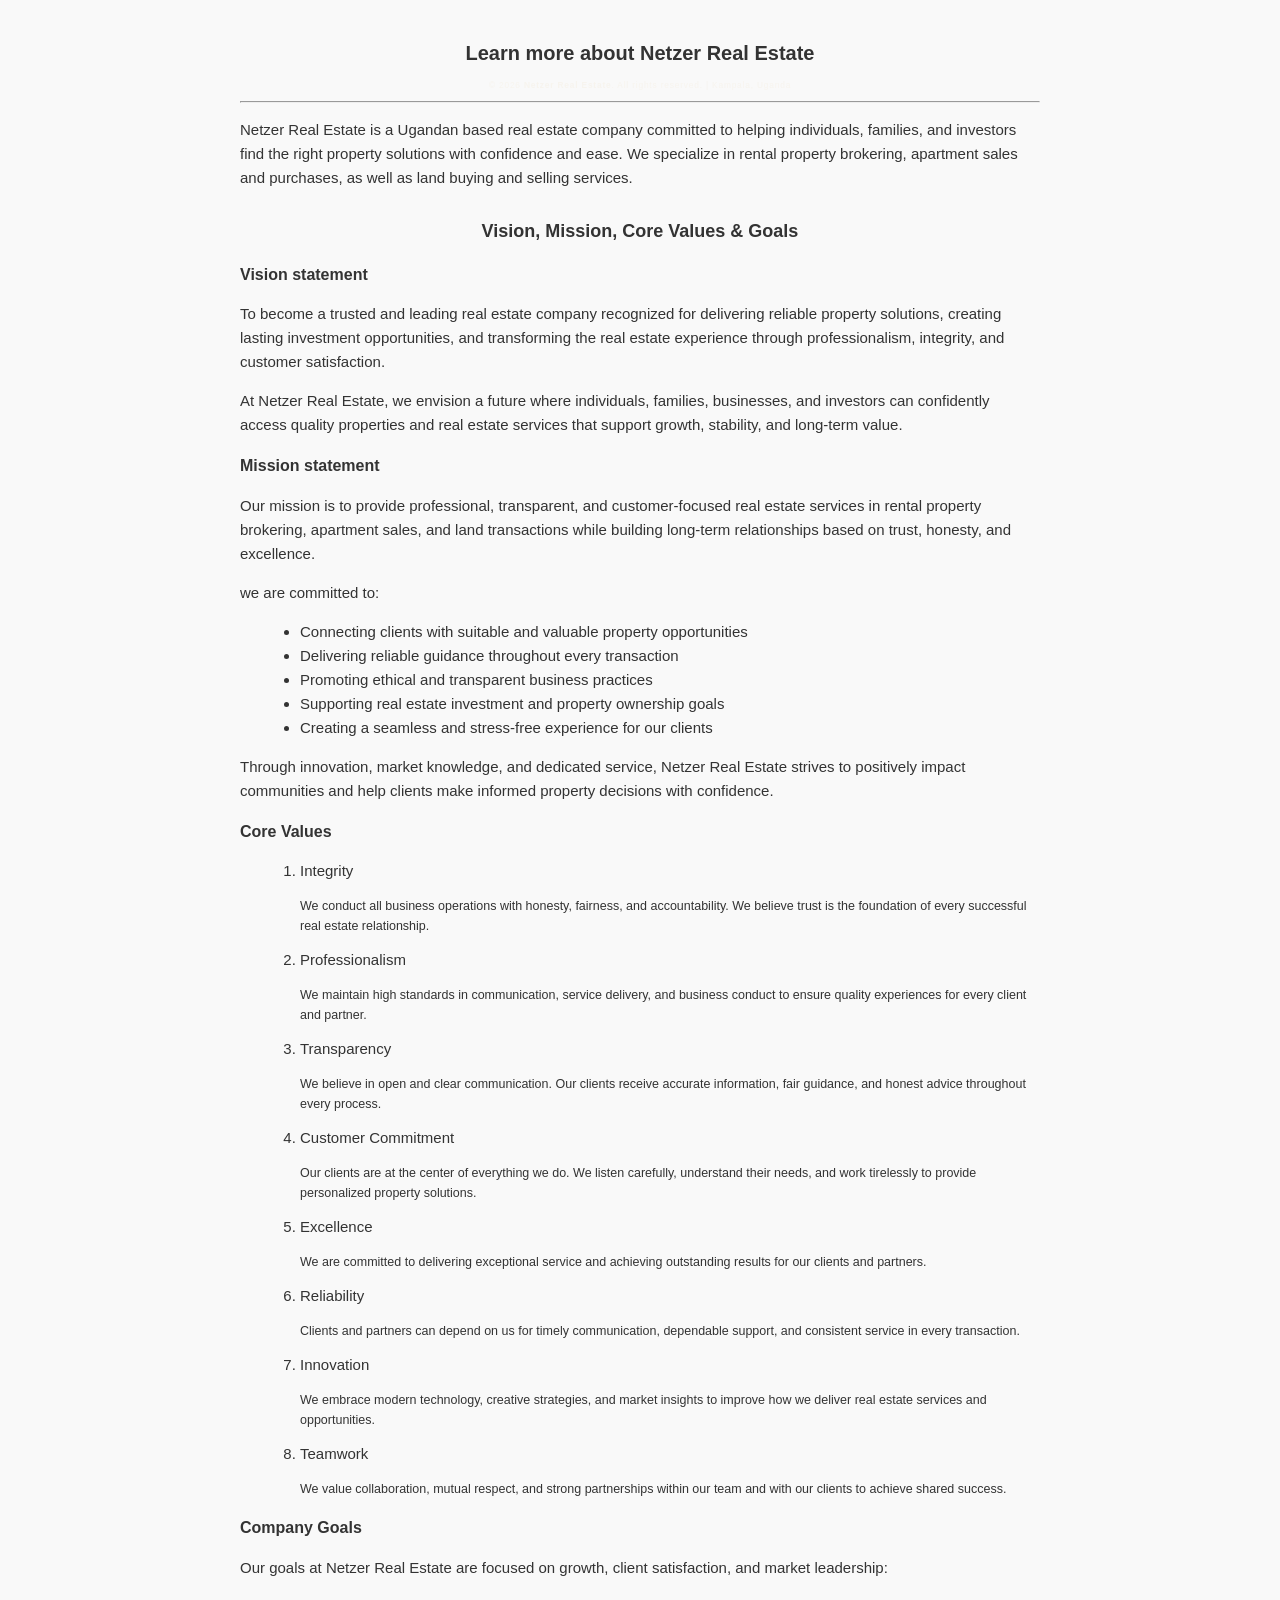
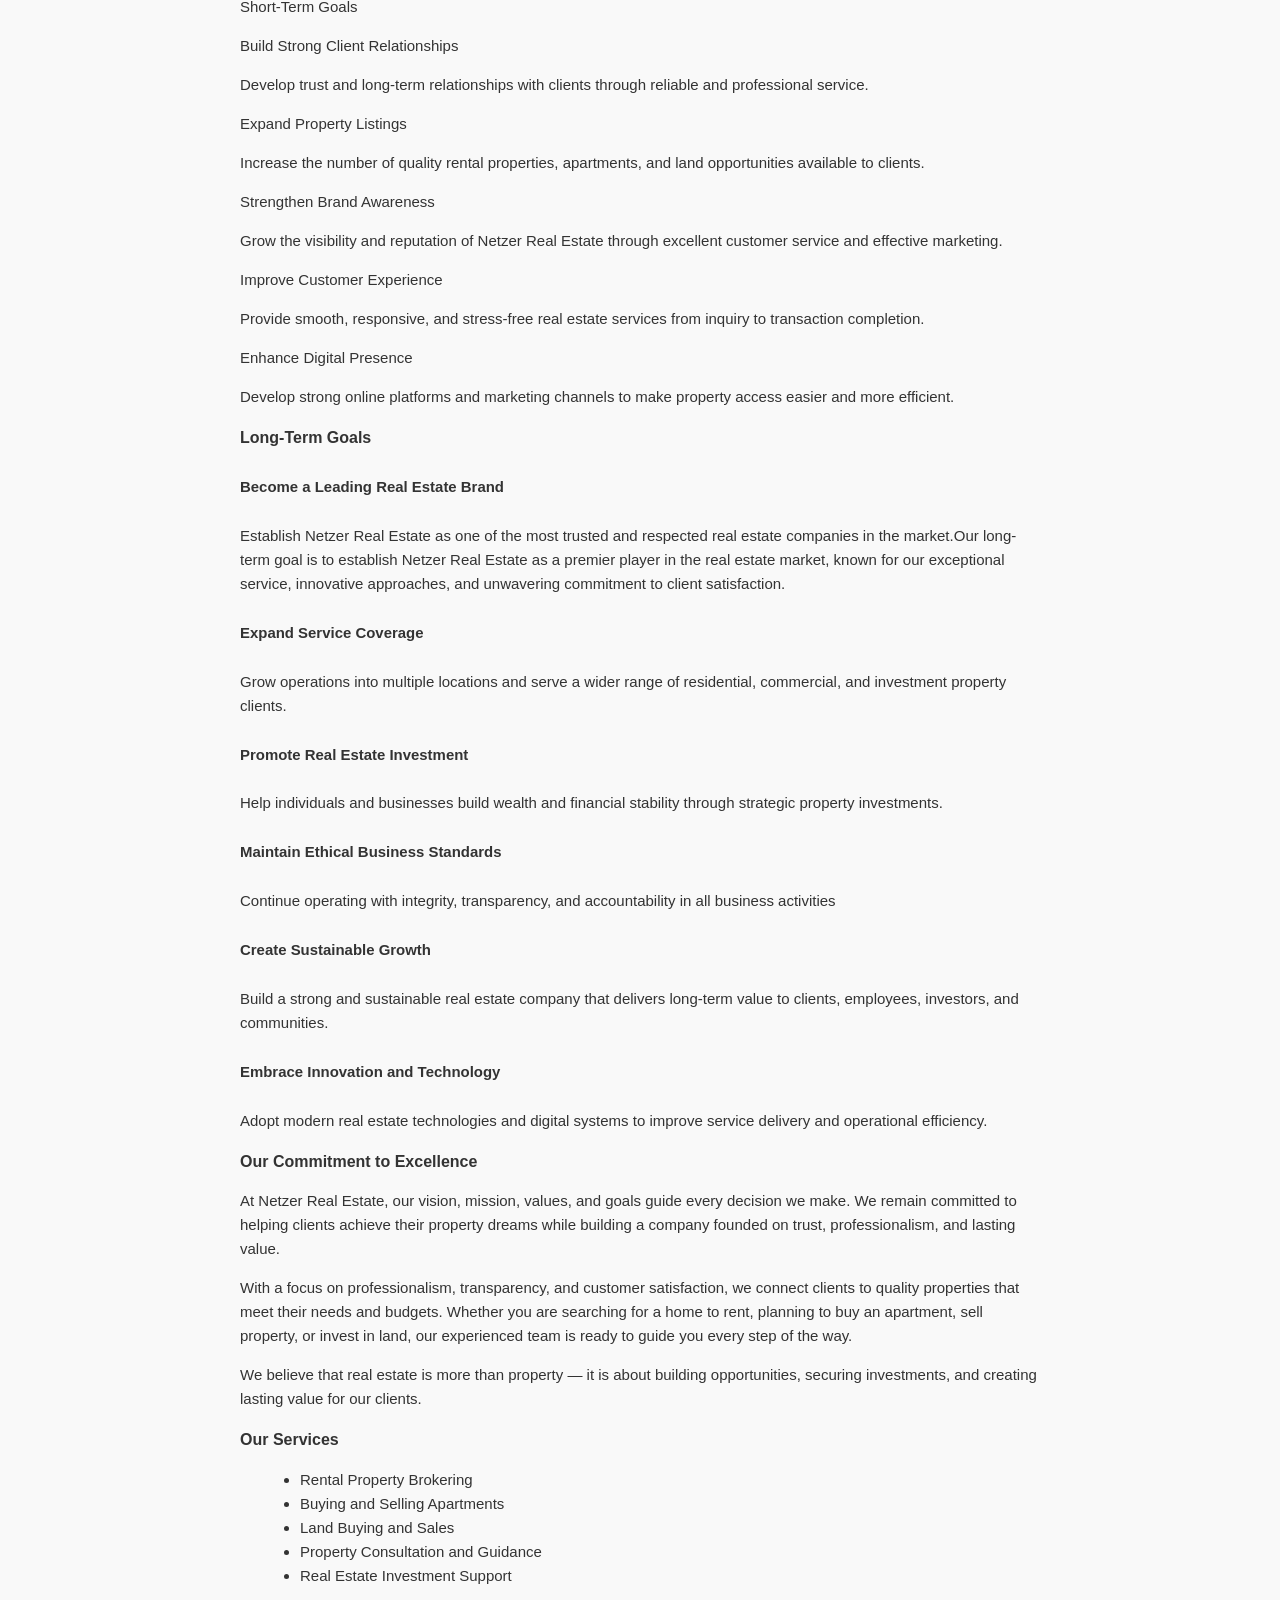
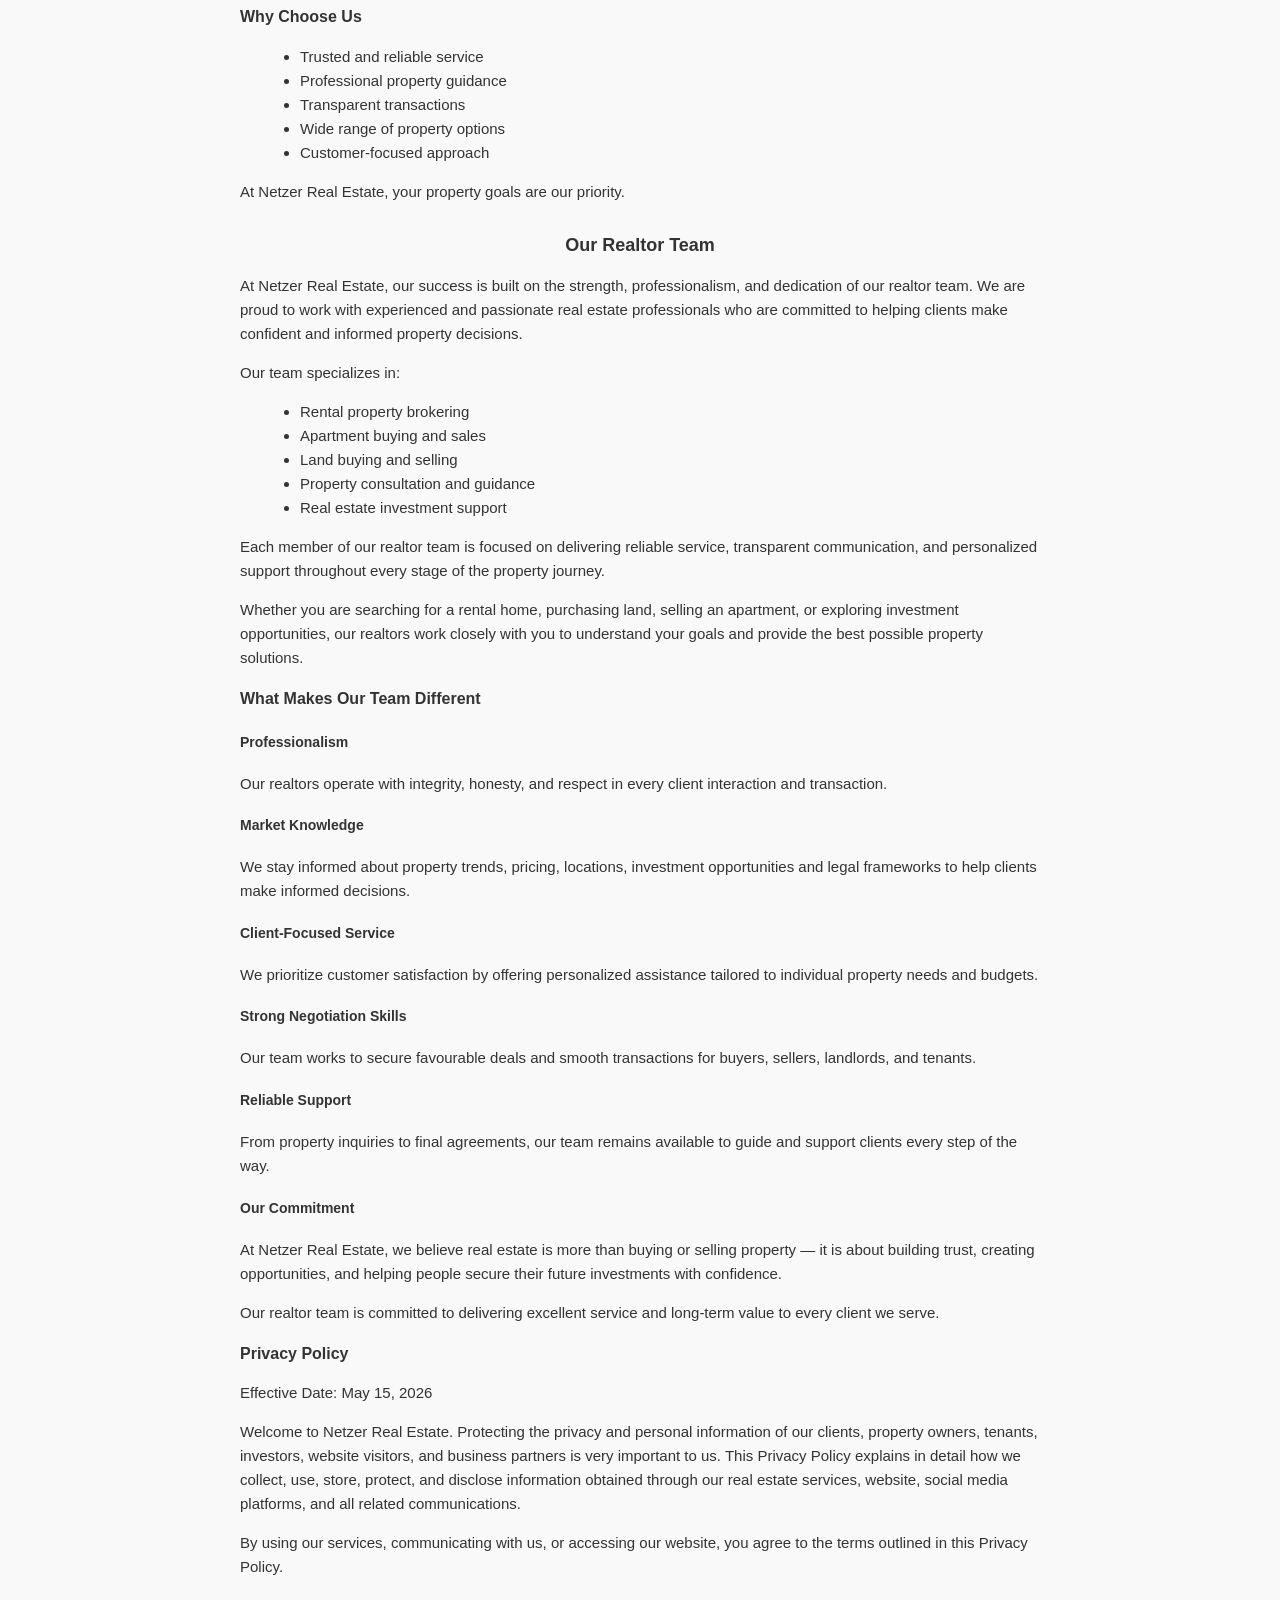
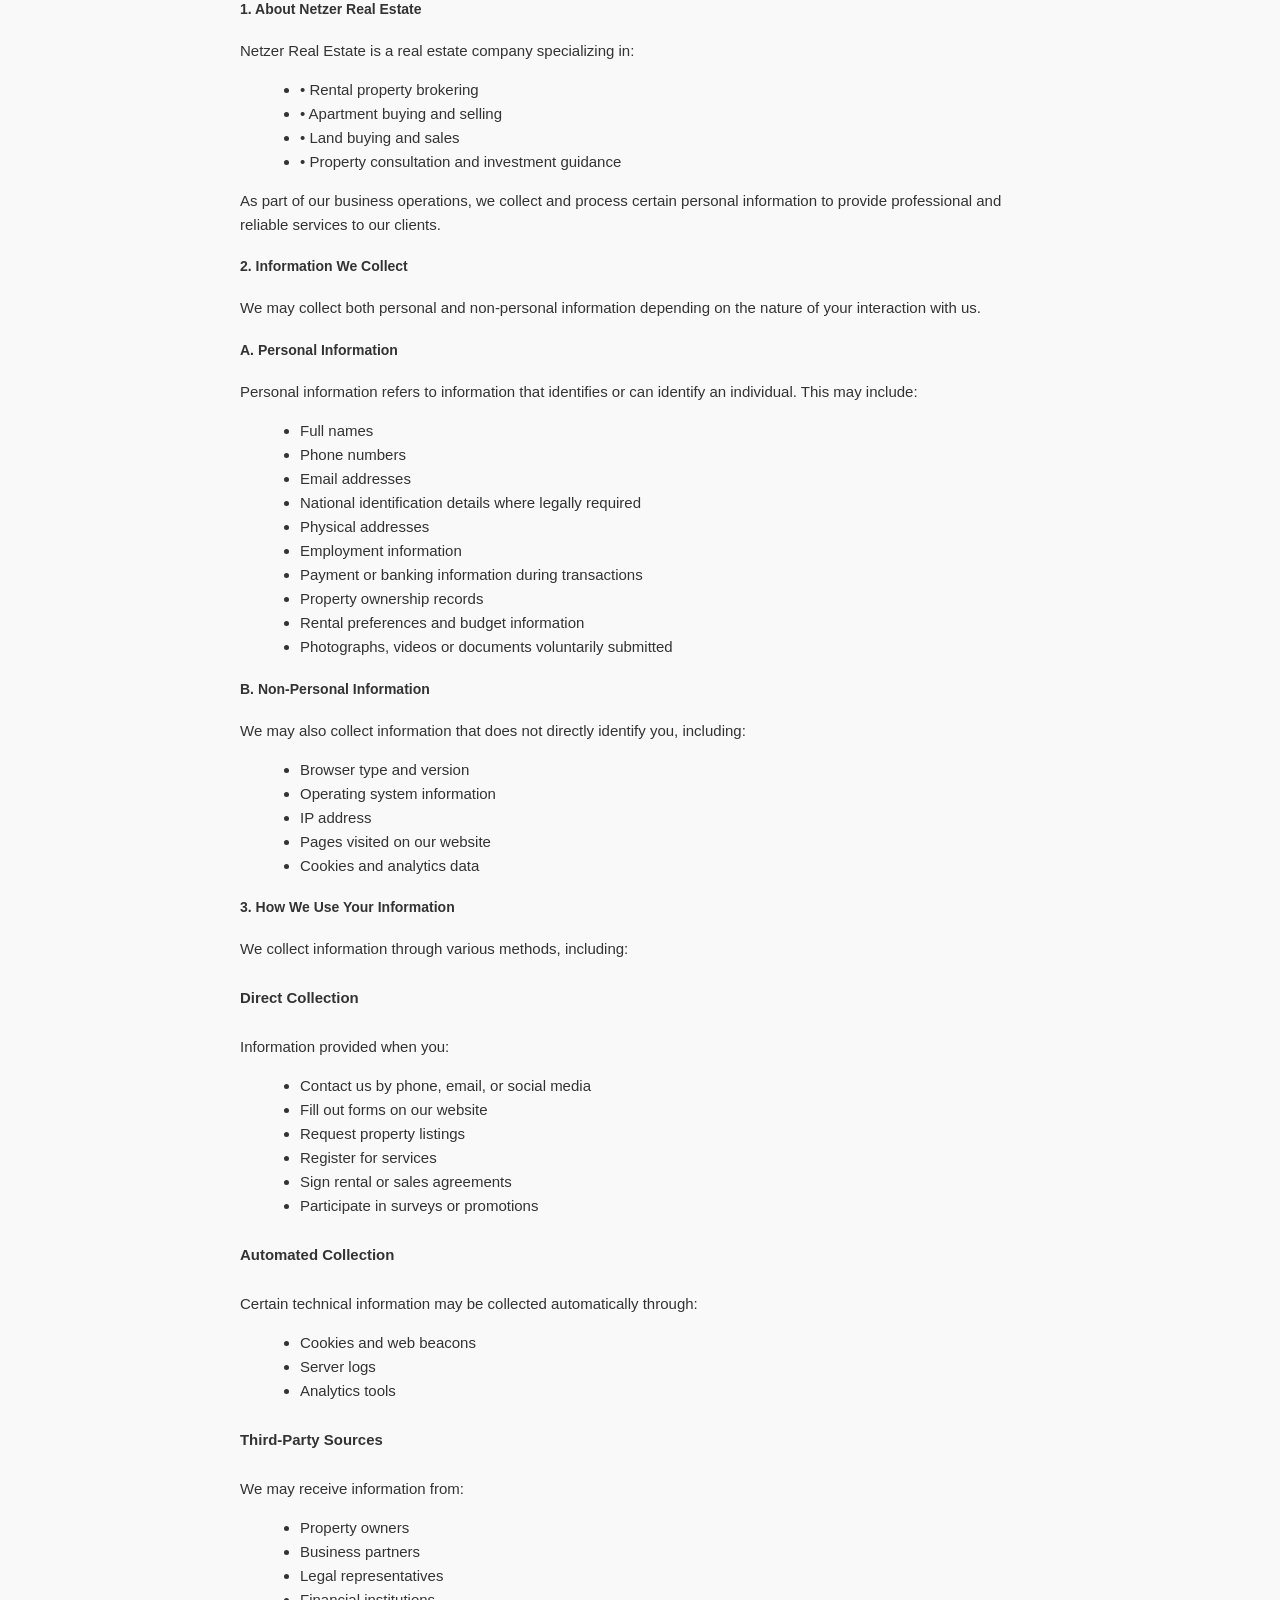
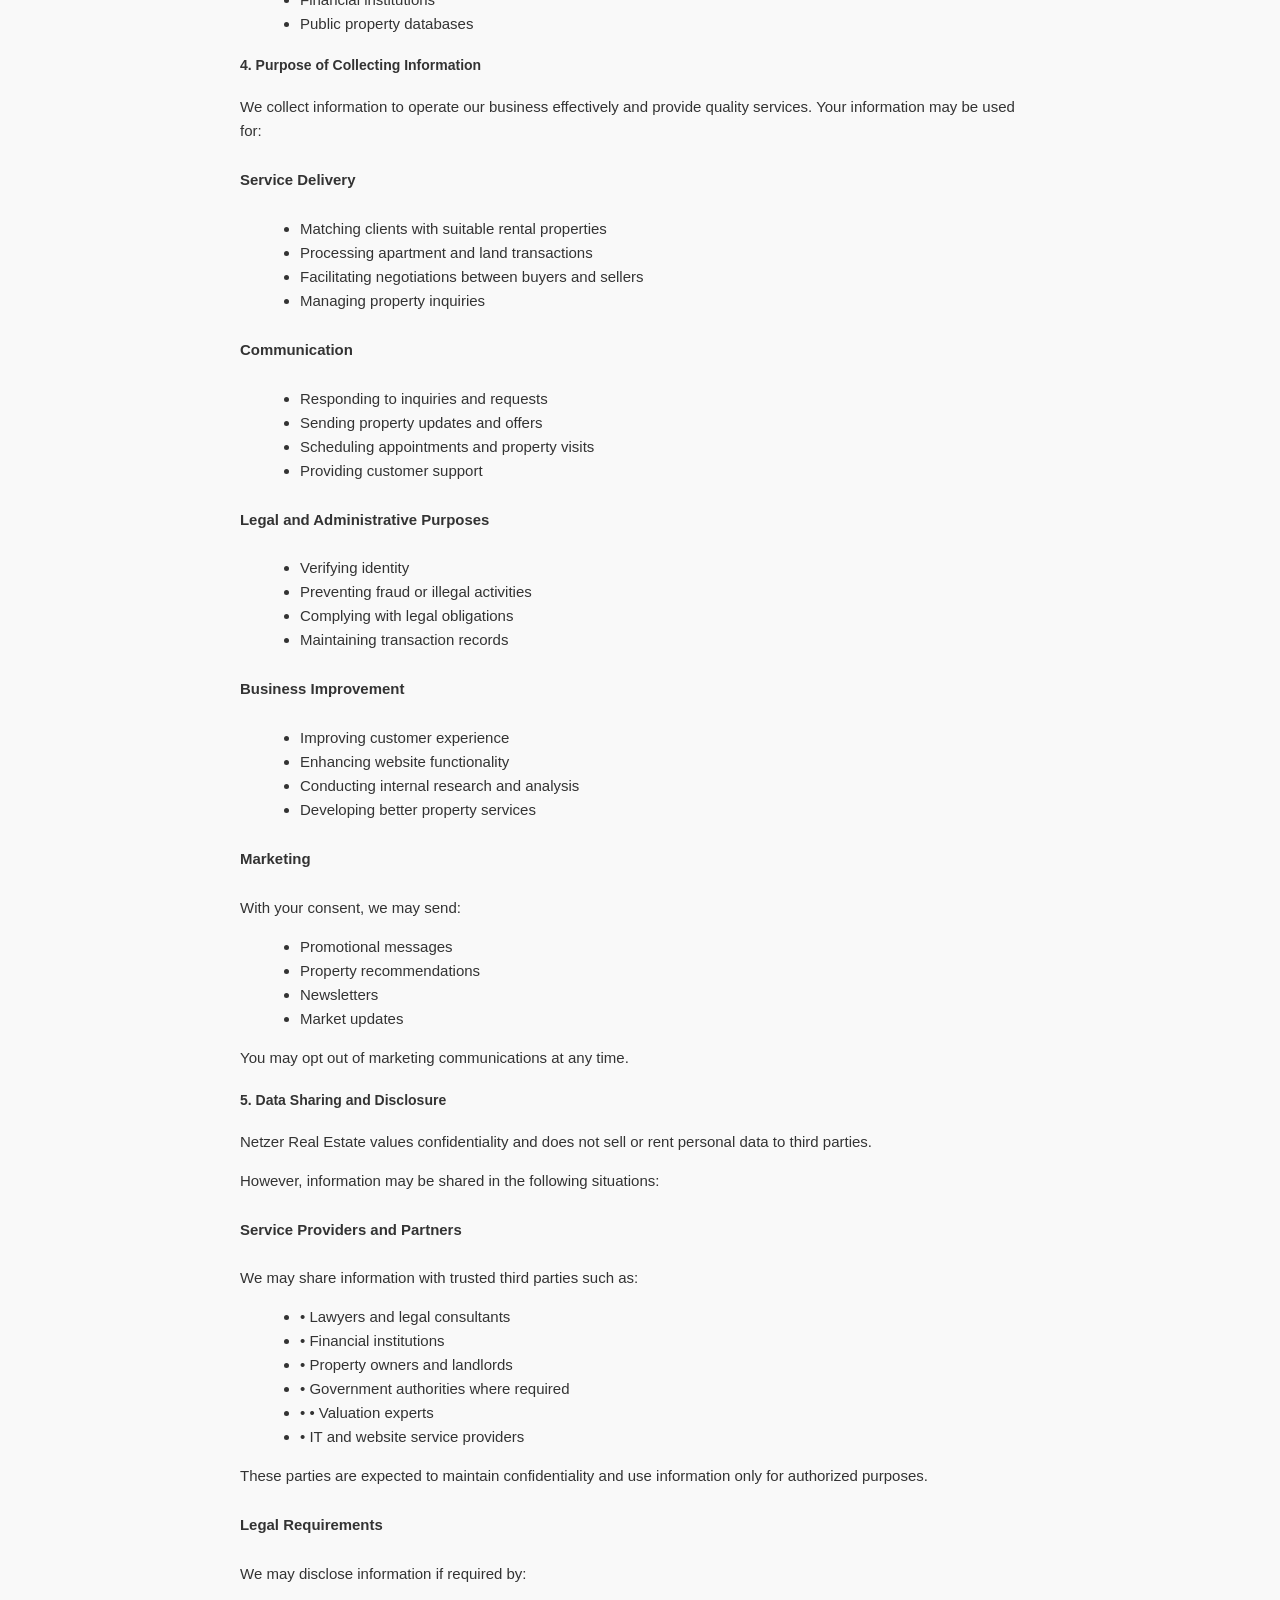
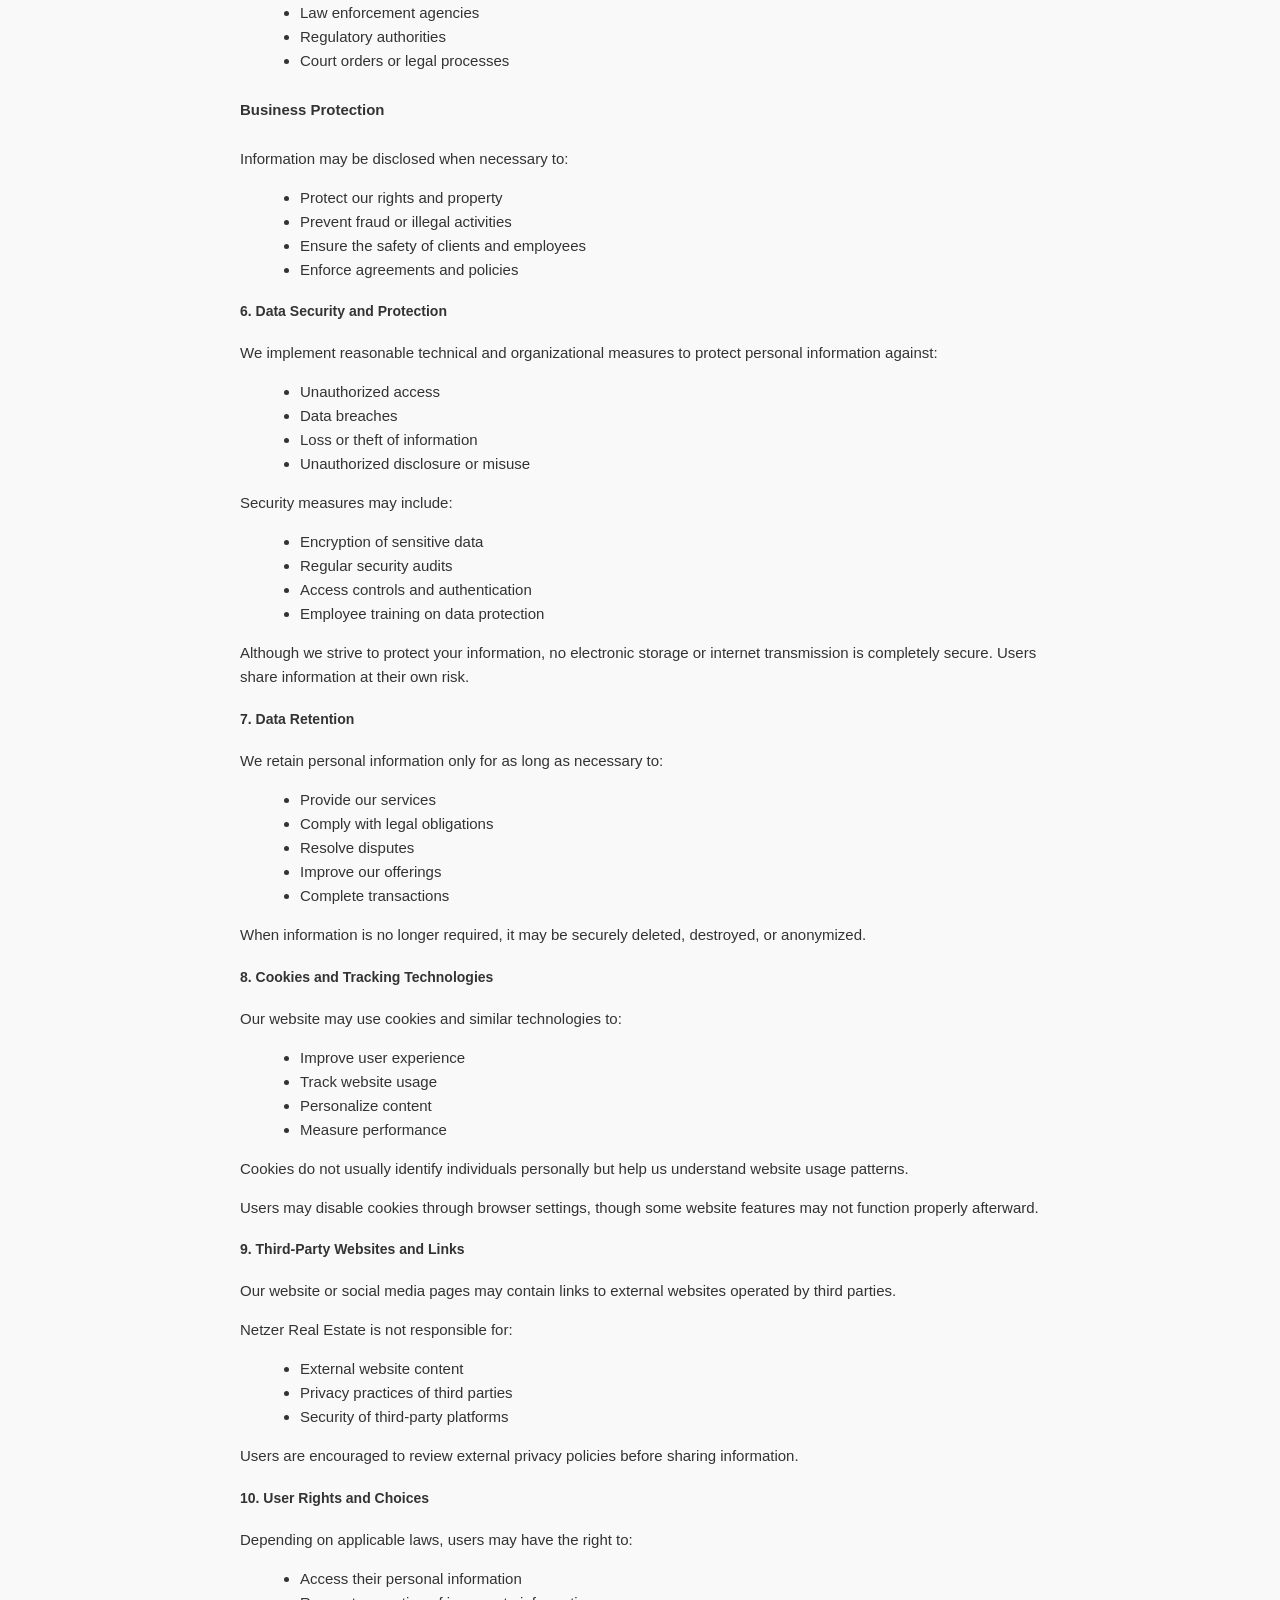
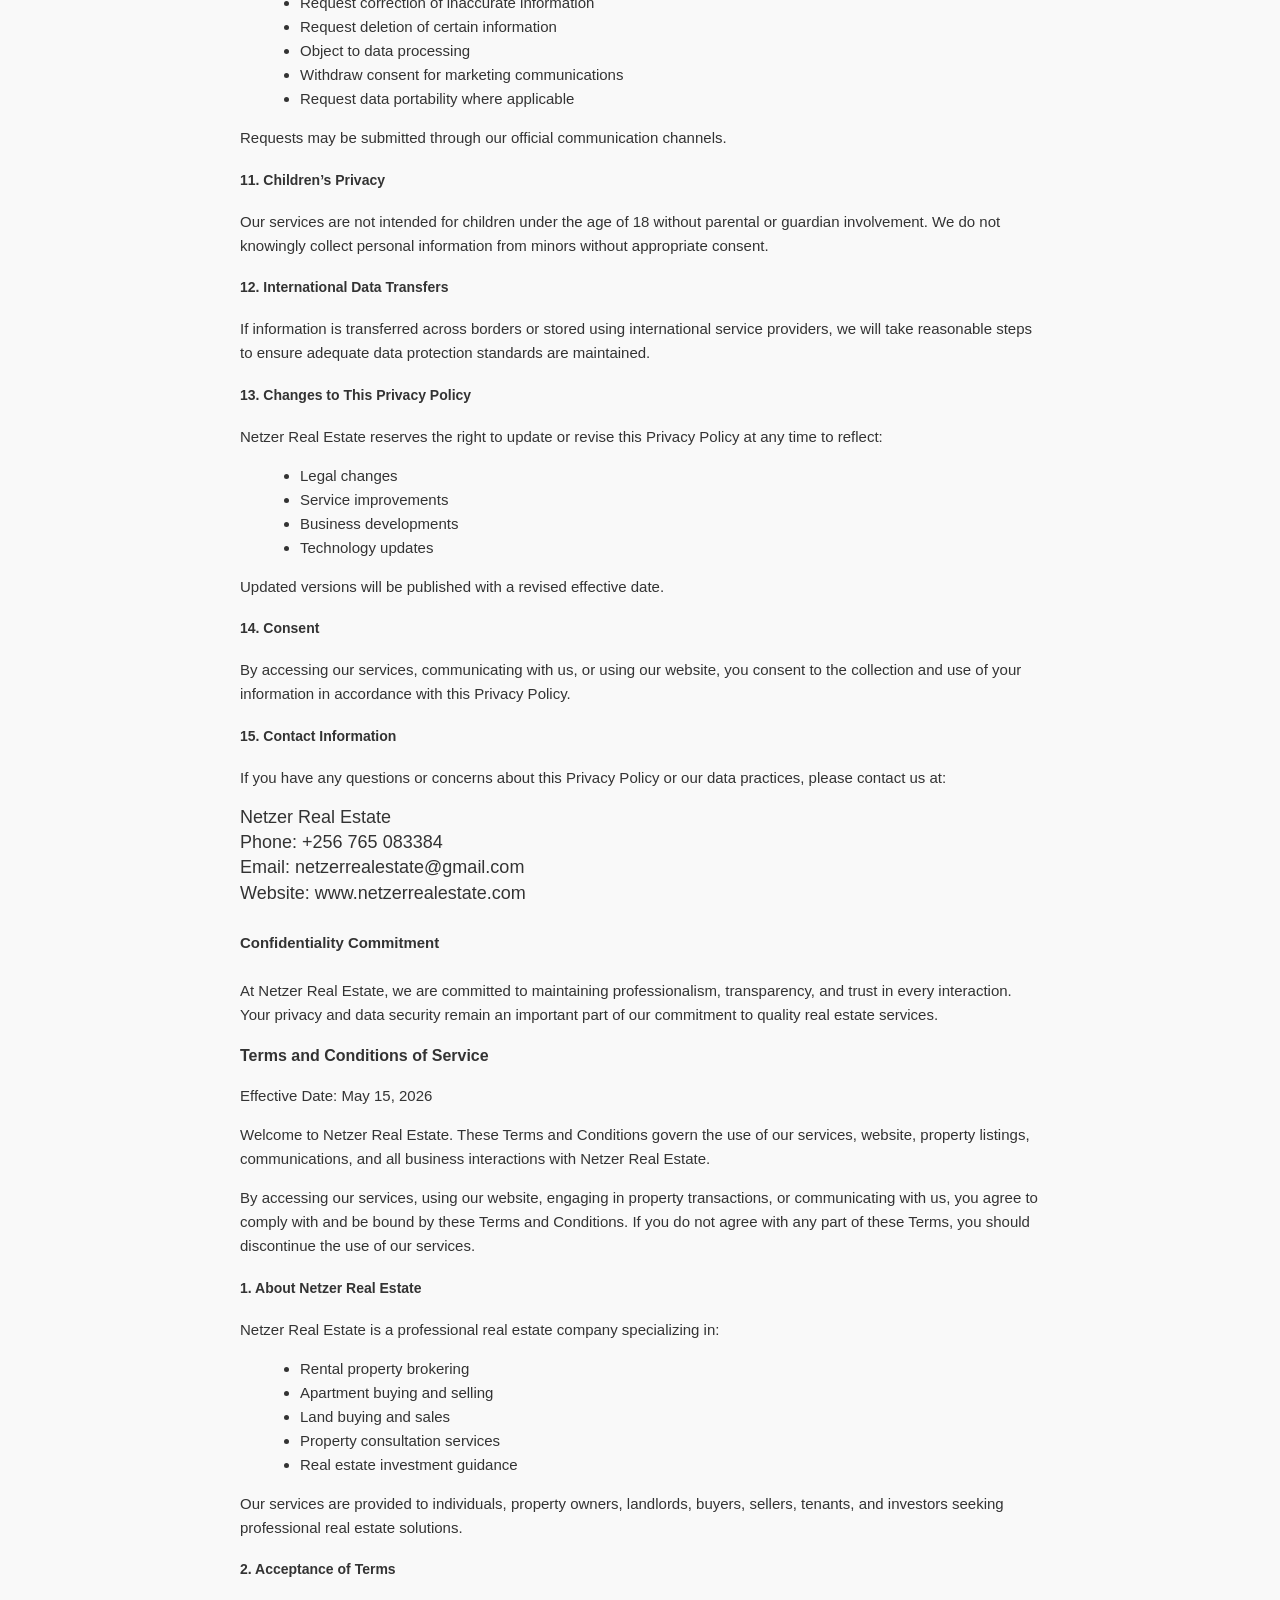
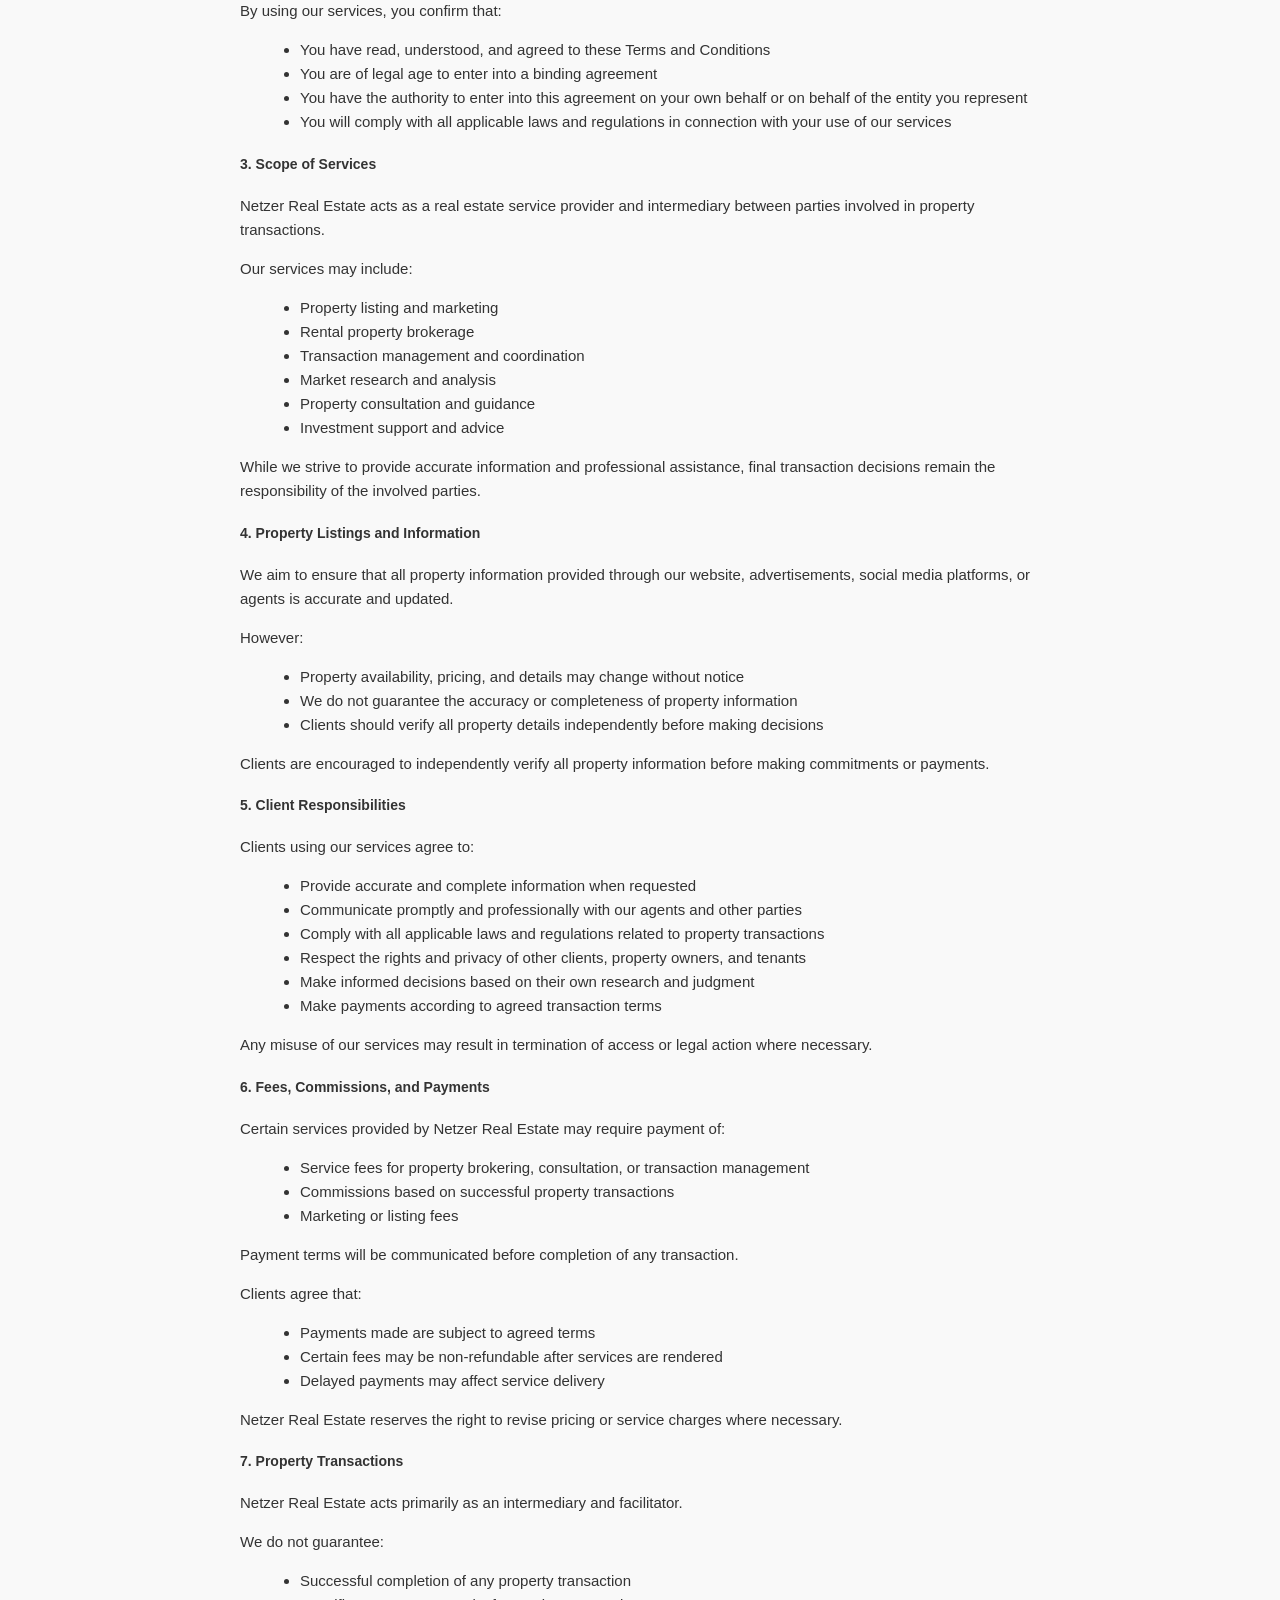
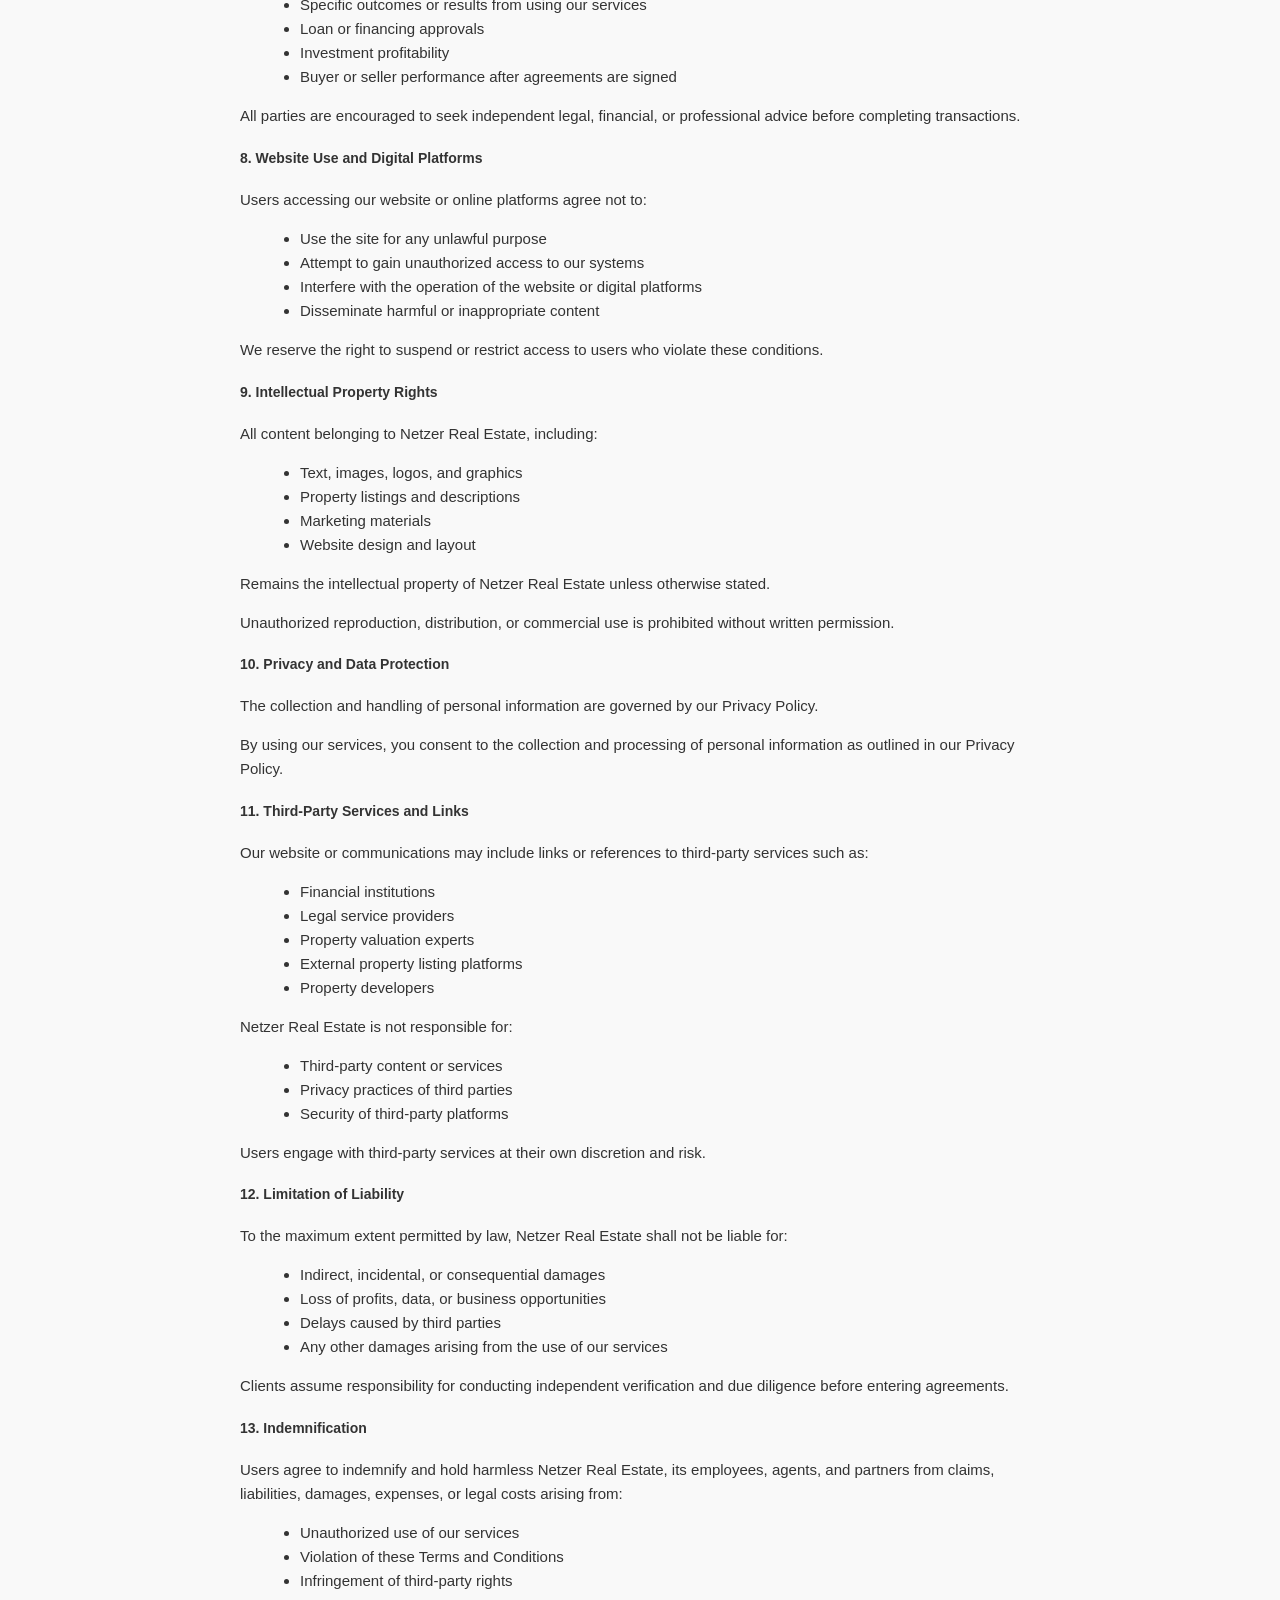
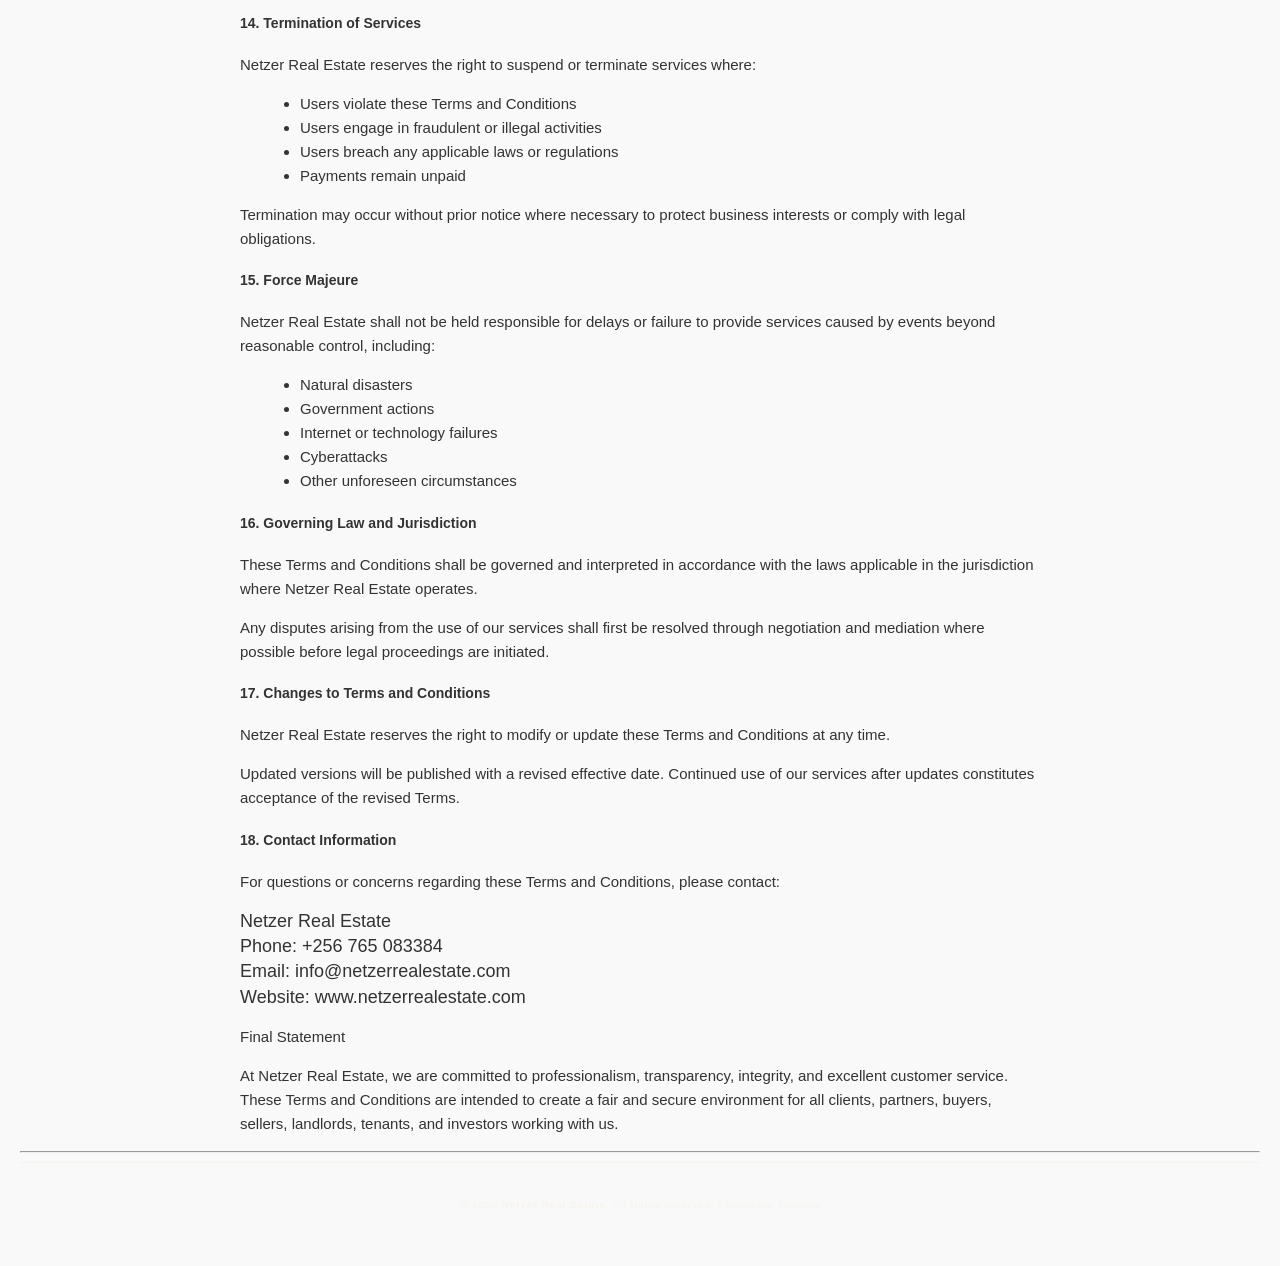
<file: about-us.html>
<!DOCTYPE html>
<html lang="en">

<head>
    <meta charset="UTF-8">
    <meta name="viewport" content="width=device-width, initial-scale=1.0">
    <title>About Netzer Real Estate</title>
    <style>
        body{font-family: Arial, sans-serif;line-height: 1.6;margin:0;padding:20px;background-color: #f9f9f9;color: #333;font-size:clamp(14px,2vw,18px)}
        main{max-width:800px;margin:0 auto;padding:0 10px}
        h1{font-size:clamp(20px,4vw,16px);font-weight: bold;text-align: center;margin-bottom:0.5em}
        h2{font-size:clamp(18px,3vw,14px);font-weight: bold;margin-top: 1.5em;margin-bottom: 0.5em;text-align:center}
        h3{font-size:clamp(16px,2.5vw,12px);font-weight:600;margin-top:1em;margin-bottom:0.5em}
        h4{font-size:clamp(14px,2vw,10px)}
        p {font-size: smaller; margin-bottom:1em}
        .copyright{font-family:'Montserrat',sans-serif;font-size:.52rem;letter-spacing:.1em;color:rgba(245,230,208,.25);text-align:center}
        ul, ol {font-size: smaller;margin-left: 20px;margin-bottom: 15px;}
        address {font-style: normal;line-height: 1.4;margin-bottom: 15px;}
        .footer-bottom{border-top:1px solid rgba(212,168,67,.08);padding:24px 0;text-align:center;}
        .footer-bottom p{font-family:'Montserrat',sans-serif;font-size:.62rem;letter-spacing:.1em;color:rgba(245,230,208,.25)}
        .footer-bottom p strong{color:var(--gold)}
        @media(max-width:760px){
            body{padding:10px}
            main{max-width:100%;padding:0}
        }
    </style>
</head>

<body>
    <main>
        <section>
            <h1>Learn more about Netzer Real Estate</h1>
            <p class="copyright">© 2026 <strong>Netzer Real Estate</strong>. All rights reserved. | Kampala, Uganda</p>
            <hr>
            <p>Netzer Real Estate is a Ugandan based real estate company committed to helping individuals, families, and
                investors find the right property solutions with confidence and ease. We specialize in rental property
                brokering, apartment sales and purchases, as well as land buying and selling services.
            </p>

        </section>

        <section>
            <h2>Vision, Mission, Core Values & Goals</h2>
            <h3>Vision statement</h3>
            <p>To become a trusted and leading real estate company recognized for delivering reliable property
                solutions, creating lasting investment opportunities, and transforming the real estate experience
                through professionalism, integrity, and customer satisfaction.
            </p>
            <p>At Netzer Real Estate, we envision a future where individuals, families, businesses, and investors can
                confidently access quality properties and real estate services that support growth, stability, and
                long-term value.
            </p>

            <h3>Mission statement</h3>
            <p> Our mission is to provide professional, transparent, and customer-focused real estate services in rental
                property brokering, apartment sales, and land transactions while building long-term relationships based
                on trust, honesty, and excellence.
            </p>
            <p>we are committed to:</p>
            <ul>
                <li>Connecting clients with suitable and valuable property opportunities</li>
                <li>Delivering reliable guidance throughout every transaction</li>
                <li>Promoting ethical and transparent business practices</li>
                <li>Supporting real estate investment and property ownership goals</li>
                <li>Creating a seamless and stress-free experience for our clients</li>
            </ul>
            <p>Through innovation, market knowledge, and dedicated service, Netzer Real Estate strives to positively
                impact communities and help clients make informed property decisions with confidence.
            </p>

            <h3>Core Values</h3>
            <ol>
                <li>Integrity</li>
                <p>We conduct all business operations with honesty, fairness, and accountability. We believe trust is
                    the foundation of every successful real estate relationship.
                </p>
                <li>Professionalism</li>
                <p>We maintain high standards in communication, service delivery, and business conduct to ensure quality
                    experiences for every client and partner.
                </p>
                <li>Transparency</li>
                <p>We believe in open and clear communication. Our clients receive accurate information, fair guidance,
                    and honest advice throughout every process.
                </p>
                <li>Customer Commitment</li>
                <p>Our clients are at the center of everything we do. We listen carefully, understand their needs, and
                    work tirelessly to provide personalized property solutions.</p>
                <li>Excellence</li>
                <p>We are committed to delivering exceptional service and achieving outstanding results for our clients
                    and partners.
                </p>
                <li>Reliability</li>
                <p>Clients and partners can depend on us for timely communication, dependable support, and consistent
                    service in every transaction.
                </p>
                <li>Innovation</li>
                <p>We embrace modern technology, creative strategies, and market insights to improve how we deliver real
                    estate services and opportunities.
                </p>
                <li>Teamwork</li>
                <p>We value collaboration, mutual respect, and strong partnerships within our team and with our clients
                    to achieve shared success.
                </p>
            </ol>

            <h3>Company Goals</h3>
            <p>Our goals at Netzer Real Estate are focused on growth, client satisfaction, and market leadership:</p>
            <p>Short-Term Goals</p>
            <p>Build Strong Client Relationships</p>
            <p>Develop trust and long-term relationships with clients through reliable and professional service.</p>
            <p>Expand Property Listings</p>
            <p>Increase the number of quality rental properties, apartments, and land opportunities available to
                clients.</p>
            <p>Strengthen Brand Awareness</p>
            <p>Grow the visibility and reputation of Netzer Real Estate through excellent customer service and effective
                marketing.</p>
            <p>Improve Customer Experience</p>
            <p>Provide smooth, responsive, and stress-free real estate services from inquiry to transaction completion.
            </p>
            <p>Enhance Digital Presence</p>
            <p>Develop strong online platforms and marketing channels to make property access easier and more efficient.
            </p>
            <h3>Long-Term Goals</h3>
            <h5>Become a Leading Real Estate Brand</h5>
            <p>Establish Netzer Real Estate as one of the most trusted and respected real estate companies in the
                market.Our long-term goal is to establish Netzer Real Estate as a premier player in the real estate
                market, known for our exceptional service, innovative approaches, and unwavering commitment to client
                satisfaction.</p>
            <h5>Expand Service Coverage</h5>
            <p>Grow operations into multiple locations and serve a wider range of residential, commercial, and
                investment property clients.</p>
            <h5>Promote Real Estate Investment</h5>
            <p>Help individuals and businesses build wealth and financial stability through strategic property
                investments.</p>
            <h5>Maintain Ethical Business Standards</h5>
            <p>Continue operating with integrity, transparency, and accountability in all business activities</p>
            <h5>Create Sustainable Growth</h5>
            <p>Build a strong and sustainable real estate company that delivers long-term value to clients, employees,
                investors, and communities.</p>
            <h5>Embrace Innovation and Technology</h5>
            <p>Adopt modern real estate technologies and digital systems to improve service delivery and operational
                efficiency.</p>
            <h3>Our Commitment to Excellence</h3>
            <p>At Netzer Real Estate, our vision, mission, values, and goals guide every decision we make. We remain
                committed to helping clients achieve their property dreams while building a company founded on trust,
                professionalism, and lasting value.</p>
            <p>With a focus on professionalism, transparency, and customer satisfaction, we connect clients to quality
                properties that meet their needs and budgets. Whether you are searching for a home to rent, planning to
                buy an apartment, sell property, or invest in land, our experienced team is ready to guide you every
                step of the way.</p>
            <p>We believe that real estate is more than property — it is about building opportunities, securing
                investments, and creating lasting value for our clients.
            </p>
            <h3>Our Services</h3>
            <ul>
                <li>Rental Property Brokering</li>
                <li>Buying and Selling Apartments</li>
                <li>Land Buying and Sales</li>
                <li>Property Consultation and Guidance</li>
                <li>Real Estate Investment Support</li>
            </ul>
            <h3>Why Choose Us</h3>
            <ul>
                <li>Trusted and reliable service</li>
                <li>Professional property guidance</li>
                <li>Transparent transactions</li>
                <li>Wide range of property options</li>
                <li>Customer-focused approach</li>
            </ul>
            <p>At Netzer Real Estate, your property goals are our priority.</p>

        </section>

        <section>
            <h2>Our Realtor Team</h2>
            <p>At Netzer Real Estate, our success is built on the strength, professionalism, and dedication of our
                realtor team. We are proud to work with experienced and passionate real estate professionals who are
                committed to helping clients make confident and informed property decisions.</p>
            <p>Our team specializes in:</p>
            <ul>
                <li>Rental property brokering </li>
                <li>Apartment buying and sales </li>
                <li>Land buying and selling </li>
                <li>Property consultation and guidance </li>
                <li>Real estate investment support </li>
            </ul>

            <p>Each member of our realtor team is focused on delivering reliable service, transparent communication, and
                personalized support throughout every stage of the property journey.</p>
            <p>Whether you are searching for a rental home, purchasing land, selling an apartment, or exploring
                investment opportunities, our realtors work closely with you to understand your goals and provide the
                best possible property solutions.</p>
            <h3>What Makes Our Team Different</h3>
            <h4>Professionalism</h4>
            <p>Our realtors operate with integrity, honesty, and respect in every client interaction and transaction.
            </p>
            <h4>Market Knowledge</h4>
            <p>We stay informed about property trends, pricing, locations, investment opportunities and legal frameworks
                to help clients make informed decisions.</p>
            <h4>Client-Focused Service</h4>
            <p>We prioritize customer satisfaction by offering personalized assistance tailored to individual property
                needs and budgets.</p>
            <h4>Strong Negotiation Skills</h4>
            <p>Our team works to secure favourable deals and smooth transactions for buyers, sellers, landlords, and
                tenants.</p>
            <h4>Reliable Support</h4>
            <p>From property inquiries to final agreements, our team remains available to guide and support clients
                every step of the way.</p>
            <h4>Our Commitment</h4>
            <p>At Netzer Real Estate, we believe real estate is more than buying or selling property — it is about
                building trust, creating opportunities, and helping people secure their future investments with
                confidence.</p>
            <p>Our realtor team is committed to delivering excellent service and long-term value to every client we
                serve.</p>

        </section>

        <section id="privacy-policy">
            <h3>Privacy Policy</h3>
            <p>Effective Date: May 15, 2026</p>
            <p>Welcome to Netzer Real Estate. Protecting the privacy and personal information of our clients, property
                owners, tenants, investors, website visitors, and business partners is very important to us. This
                Privacy Policy explains in detail how we collect, use, store, protect, and disclose information obtained
                through our real estate services, website, social media platforms, and all related communications.</p>
            <p>By using our services, communicating with us, or accessing our website, you agree to the terms outlined
                in this Privacy Policy.
            </p>
            <h4>1. About Netzer Real Estate</h4>
            <p>Netzer Real Estate is a real estate company specializing in:</p>
            <ul>
                <li>• Rental property brokering</li>
                <li>• Apartment buying and selling</li>
                <li>• Land buying and sales</li>
                <li>• Property consultation and investment guidance</li>
            </ul>
            <p>As part of our business operations, we collect and process certain personal information to provide
                professional and reliable services to our clients.</p>
            <h4>2. Information We Collect</h4>
            <p>We may collect both personal and non-personal information depending on the nature of your interaction
                with us.</p>
            <h4>A. Personal Information</h4>
            <p>Personal information refers to information that identifies or can identify an individual. This may
                include:</p>
            <ul>
                <li>Full names</li>
                <li>Phone numbers</li>
                <li>Email addresses</li>
                <li>National identification details where legally required</li>
                <li>Physical addresses</li>
                <li>Employment information</li>
                <li>Payment or banking information during transactions</li>
                <li>Property ownership records</li>
                <li>Rental preferences and budget information</li>
                <li>Photographs, videos or documents voluntarily submitted</li>

            </ul>

            <h4>B. Non-Personal Information</h4>
            <p>We may also collect information that does not directly identify you, including:</p>
            <ul>
                <li>Browser type and version</li>
                <li>Operating system information</li>
                <li>IP address</li>
                <li>Pages visited on our website</li>
                <li>Cookies and analytics data</li>
            </ul>

            <h4>3. How We Use Your Information</h4>
            <p>We collect information through various methods, including:</p>
            <h5>Direct Collection</h5>
            <p>Information provided when you:</p>
            <ul>
                <li>Contact us by phone, email, or social media</li>
                <li>Fill out forms on our website</li>
                <li>Request property listings</li>
                <li>Register for services</li>
                <li>Sign rental or sales agreements</li>
                <li>Participate in surveys or promotions</li>
            </ul>

            <h5>Automated Collection</h5>
            <p>Certain technical information may be collected automatically through:</p>
            <ul>
                <li>Cookies and web beacons</li>
                <li>Server logs</li>
                <li>Analytics tools</li>
            </ul>

            <h5>Third-Party Sources</h5>
            <p>We may receive information from:</p>
            <ul>
                <li>Property owners</li>
                <li>Business partners</li>
                <li>Legal representatives</li>
                <li>Financial institutions</li>
                <li>Public property databases</li>
            </ul>

            <h4>4. Purpose of Collecting Information</h4>
            <p>We collect information to operate our business effectively and provide quality services. Your information
                may be used for:</p>
            <h5>Service Delivery</h5>
            <ul>
                <li>Matching clients with suitable rental properties</li>
                <li>Processing apartment and land transactions</li>
                <li>Facilitating negotiations between buyers and sellers</li>
                <li>Managing property inquiries</li>
            </ul>
            <h5>Communication</h5>
            <ul>
                <li>Responding to inquiries and requests</li>
                <li>Sending property updates and offers</li>
                <li>Scheduling appointments and property visits</li>
                <li>Providing customer support</li>
            </ul>

            <h5>Legal and Administrative Purposes</h5>
            <ul>
                <li>Verifying identity</li>
                <li>Preventing fraud or illegal activities</li>
                <li>Complying with legal obligations</li>
                <li>Maintaining transaction records</li>
            </ul>

            <h5>Business Improvement</h5>
            <ul>
                <li>Improving customer experience</li>
                <li>Enhancing website functionality</li>
                <li>Conducting internal research and analysis</li>
                <li>Developing better property services</li>
            </ul>

            <h5>Marketing</h5>
            <p>With your consent, we may send:</p>
            <ul>
                <li>Promotional messages</li>
                <li>Property recommendations</li>
                <li>Newsletters</li>
                <li>Market updates</li>
            </ul>
            <p>You may opt out of marketing communications at any time.</p>

            <h4>5. Data Sharing and Disclosure</h4>
            <p>Netzer Real Estate values confidentiality and does not sell or rent personal data to third parties.</p>
            <p>However, information may be shared in the following situations:</p>
            <h5>Service Providers and Partners</h5>
            <p>We may share information with trusted third parties such as:</p>
            <ul>
                <li>• Lawyers and legal consultants</li>
                <li>• Financial institutions</li>
                <li>• Property owners and landlords</li>
                <li>• Government authorities where required</li>
                <li>• • Valuation experts</li>
                <li>• IT and website service providers</li>
            </ul>
            <p>These parties are expected to maintain confidentiality and use information only for authorized purposes.
            </p>
            <h5>Legal Requirements</h5>
            <p>We may disclose information if required by:</p>
            <ul>
                <li>Law enforcement agencies</li>
                <li>Regulatory authorities</li>
                <li>Court orders or legal processes</li>
            </ul>
            <h5>Business Protection</h5>
            <p>Information may be disclosed when necessary to:</p>
            <ul>
                <li>Protect our rights and property</li>
                <li>Prevent fraud or illegal activities</li>
                <li>Ensure the safety of clients and employees</li>
                <li>Enforce agreements and policies</li>
            </ul>
            <h4>6. Data Security and Protection</h4>
            <p>We implement reasonable technical and organizational measures to protect personal information against:
            </p>
            <ul>
                <li>Unauthorized access</li>
                <li>Data breaches</li>
                <li>Loss or theft of information</li>
                <li>Unauthorized disclosure or misuse</li>
            </ul>
            <p>Security measures may include:</p>
            <ul>
                <li>Encryption of sensitive data</li>
                <li>Regular security audits</li>
                <li>Access controls and authentication</li>
                <li>Employee training on data protection</li>
            </ul>
            <p>Although we strive to protect your information, no electronic storage or internet transmission is
                completely secure. Users share information at their own risk.</p>

            <h4>7. Data Retention</h4>
            <p>We retain personal information only for as long as necessary to:</p>
            <ul>
                <li>Provide our services</li>
                <li>Comply with legal obligations</li>
                <li>Resolve disputes</li>
                <li>Improve our offerings</li>
                <li>Complete transactions</li>
            </ul>
            <p>When information is no longer required, it may be securely deleted, destroyed, or anonymized.</p>

            <h4>8. Cookies and Tracking Technologies</h4>
            <p>Our website may use cookies and similar technologies to:</p>
            <ul>
                <li>Improve user experience</li>
                <li>Track website usage</li>
                <li>Personalize content</li>
                <li>Measure performance</li>
            </ul>
            <p>Cookies do not usually identify individuals personally but help us understand website usage patterns.</p>
            <p>Users may disable cookies through browser settings, though some website features may not function
                properly afterward.</p>
            <h4>9. Third-Party Websites and Links</h4>
            <p>Our website or social media pages may contain links to external websites operated by third parties.</p>
            <p>Netzer Real Estate is not responsible for:</p>
            <ul>
                <li>External website content</li>
                <li>Privacy practices of third parties</li>
                <li>Security of third-party platforms</li>
            </ul>
            <p>Users are encouraged to review external privacy policies before sharing information.</p>

            <h4>10. User Rights and Choices</h4>
            <p>Depending on applicable laws, users may have the right to:</p>
            <ul>
                <li>Access their personal information</li>
                <li>Request correction of inaccurate information</li>
                <li>Request deletion of certain information</li>
                <li>Object to data processing</li>
                <li>Withdraw consent for marketing communications</li>
                <li>Request data portability where applicable</li>
            </ul>
            <p>Requests may be submitted through our official communication channels.</p>

            <h4>11. Children’s Privacy</h4>
            <p>Our services are not intended for children under the age of 18 without parental or guardian involvement.
                We do not knowingly collect personal information from minors without appropriate consent.</p>

            <h4>12. International Data Transfers</h4>
            <p>If information is transferred across borders or stored using international service providers, we will
                take reasonable steps to ensure adequate data protection standards are maintained.</p>

            <h4>13. Changes to This Privacy Policy</h4>
            <p>Netzer Real Estate reserves the right to update or revise this Privacy Policy at any time to reflect:</p>
            <ul>
                <li>Legal changes</li>
                <li>Service improvements</li>
                <li>Business developments</li>
                <li>Technology updates</li>
            </ul>
            <p>Updated versions will be published with a revised effective date.</p>

            <h4>14. Consent</h4>
            <p>By accessing our services, communicating with us, or using our website, you consent to the collection and
                use of your information in accordance with this Privacy Policy.</p>

            <h4>15. Contact Information</h4>
            <p>If you have any questions or concerns about this Privacy Policy or our data practices, please contact us
                at:</p>
            <address>
                Netzer Real Estate<br>
                Phone: +256 765 083384<br>
                Email: netzerrealestate@gmail.com<br>
                Website: www.netzerrealestate.com
            </address>
            <h5>Confidentiality Commitment</h5>
            <p>At Netzer Real Estate, we are committed to maintaining professionalism, transparency, and trust in every
                interaction. Your privacy and data security remain an important part of our commitment to quality real
                estate services.</p>
        </section>

        <section id="terms-conditions">
            <h3>Terms and Conditions of Service</h3>
            <p>Effective Date: May 15, 2026</p>
            <p>Welcome to Netzer Real Estate. These Terms and Conditions govern the use of our services, website,
                property listings, communications, and all business interactions with Netzer Real Estate.</p>
            <p>By accessing our services, using our website, engaging in property transactions, or communicating with
                us, you agree to comply with and be bound by these Terms and Conditions. If you do not agree with any
                part of these Terms, you should discontinue the use of our services.
            </p>
            <h4>1. About Netzer Real Estate</h4>
            <p>Netzer Real Estate is a professional real estate company specializing in:</p>
            <ul>
                <li>Rental property brokering</li>
                <li>Apartment buying and selling</li>
                <li>Land buying and sales</li>
                <li>Property consultation services</li>
                <li>Real estate investment guidance</li>
            </ul>
            <p>Our services are provided to individuals, property owners, landlords, buyers, sellers, tenants, and
                investors seeking professional real estate solutions.</p>

            <h4>2. Acceptance of Terms</h4>
            <p>By using our services, you confirm that:</p>
            <ul>
                <li>You have read, understood, and agreed to these Terms and Conditions</li>
                <li>You are of legal age to enter into a binding agreement</li>
                <li>You have the authority to enter into this agreement on your own behalf or on behalf of the entity
                    you represent</li>
                <li>You will comply with all applicable laws and regulations in connection with your use of our services
                </li>
            </ul>

            <h4>3. Scope of Services</h4>
            <p>Netzer Real Estate acts as a real estate service provider and intermediary between parties involved in
                property transactions.</p>
            <p>Our services may include:</p>
            <ul>
                <li>Property listing and marketing</li>
                <li>Rental property brokerage</li>
                <li>Transaction management and coordination</li>
                <li>Market research and analysis</li>
                <li>Property consultation and guidance</li>
                <li>Investment support and advice</li>
            </ul>
            <p>While we strive to provide accurate information and professional assistance, final transaction decisions
                remain the responsibility of the involved parties.</p>

            <h4>4. Property Listings and Information</h4>
            <p>We aim to ensure that all property information provided through our website, advertisements, social media
                platforms, or agents is accurate and updated.</p>
            <P>However:</P>
            <ul>
                <li>Property availability, pricing, and details may change without notice</li>
                <li>We do not guarantee the accuracy or completeness of property information</li>
                <li>Clients should verify all property details independently before making decisions</li>
            </ul>
            <P>Clients are encouraged to independently verify all property information before making commitments or
                payments.</P>

            <h4>5. Client Responsibilities</h4>
            <p>Clients using our services agree to:</p>
            <ul>
                <li>Provide accurate and complete information when requested</li>
                <li>Communicate promptly and professionally with our agents and other parties</li>
                <li>Comply with all applicable laws and regulations related to property transactions</li>
                <li>Respect the rights and privacy of other clients, property owners, and tenants</li>
                <li>Make informed decisions based on their own research and judgment</li>
                <li>Make payments according to agreed transaction terms</li>
            </ul>
            <p>Any misuse of our services may result in termination of access or legal action where necessary.</p>

            <h4 id="fees-commissions-payments">6. Fees, Commissions, and Payments</h4>
            <p>Certain services provided by Netzer Real Estate may require payment of:</p>
            <ul>
                <li>Service fees for property brokering, consultation, or transaction management</li>
                <li>Commissions based on successful property transactions</li>
                <li>Marketing or listing fees</li>
            </ul>
            <p>Payment terms will be communicated before completion of any transaction.</p>
            <p>Clients agree that:</p>
            <ul>
                <li>Payments made are subject to agreed terms</li>
                <li>Certain fees may be non-refundable after services are rendered</li>
                <li>Delayed payments may affect service delivery</li>
            </ul>
            <p>Netzer Real Estate reserves the right to revise pricing or service charges where necessary.</p>

            <h4>7. Property Transactions</h4>
            <p>Netzer Real Estate acts primarily as an intermediary and facilitator.</p>
            <p>We do not guarantee:</p>
            <ul>
                <li>Successful completion of any property transaction</li>
                <li>Specific outcomes or results from using our services</li>
                <li>Loan or financing approvals</li>
                <li>Investment profitability</li>
                <li>Buyer or seller performance after agreements are signed</li>
            </ul>
            <p>All parties are encouraged to seek independent legal, financial, or professional advice before completing
                transactions.</p>

            <h4>8. Website Use and Digital Platforms</h4>
            <p>Users accessing our website or online platforms agree not to:</p>
            <ul>
                <li>Use the site for any unlawful purpose</li>
                <li>Attempt to gain unauthorized access to our systems</li>
                <li>Interfere with the operation of the website or digital platforms</li>
                <li>Disseminate harmful or inappropriate content</li>
            </ul>
            <p>We reserve the right to suspend or restrict access to users who violate these conditions.</p>

            <h4>9. Intellectual Property Rights</h4>
            <p>All content belonging to Netzer Real Estate, including:</p>
            <ul>
                <li>Text, images, logos, and graphics</li>
                <li>Property listings and descriptions</li>
                <li>Marketing materials</li>
                <li>Website design and layout</li>
            </ul>
            <p>Remains the intellectual property of Netzer Real Estate unless otherwise stated.</p>
            <p>Unauthorized reproduction, distribution, or commercial use is prohibited without written permission.</p>

            <h4>10. Privacy and Data Protection</h4>
            <p>The collection and handling of personal information are governed by our Privacy Policy.</p>
            <p>By using our services, you consent to the collection and processing of personal information as outlined
                in our Privacy Policy.</p>

            <h4>11. Third-Party Services and Links</h4>
            <p>Our website or communications may include links or references to third-party services such as:</p>
            <ul>
                <li>Financial institutions</li>
                <li>Legal service providers</li>
                <li>Property valuation experts</li>
                <li>External property listing platforms</li>
                <li>Property developers</li>
            </ul>
            <p>Netzer Real Estate is not responsible for:</p>
            <ul>
                <li>Third-party content or services</li>
                <li>Privacy practices of third parties</li>
                <li>Security of third-party platforms</li>
            </ul>
            <p>Users engage with third-party services at their own discretion and risk.</p>

            <h4>12. Limitation of Liability</h4>
            <p>To the maximum extent permitted by law, Netzer Real Estate shall not be liable for:</p>
            <ul>
                <li>Indirect, incidental, or consequential damages</li>
                <li>Loss of profits, data, or business opportunities</li>
                <li>Delays caused by third parties</li>
                <li>Any other damages arising from the use of our services</li>
            </ul>
            <p>Clients assume responsibility for conducting independent verification and due diligence before entering
                agreements.</p>

            <h4>13. Indemnification</h4>
            <p>Users agree to indemnify and hold harmless Netzer Real Estate, its employees, agents, and partners from
                claims, liabilities, damages, expenses, or legal costs arising from:</p>
            <ul>
                <li>Unauthorized use of our services</li>
                <li>Violation of these Terms and Conditions</li>
                <li>Infringement of third-party rights</li>
            </ul>

            <h4>14. Termination of Services</h4>
            <p>Netzer Real Estate reserves the right to suspend or terminate services where:</p>
            <ul>
                <li>Users violate these Terms and Conditions</li>
                <li>Users engage in fraudulent or illegal activities</li>
                <li>Users breach any applicable laws or regulations</li>
                <li>Payments remain unpaid</li>
            </ul>
            <p>Termination may occur without prior notice where necessary to protect business interests or comply with
                legal obligations.</p>

            <h4>15. Force Majeure</h4>
            <p>Netzer Real Estate shall not be held responsible for delays or failure to provide services caused by
                events beyond reasonable control, including:</p>
            <ul>
                <li>Natural disasters</li>
                <li>Government actions</li>
                <li>Internet or technology failures</li>
                <li>Cyberattacks</li>
                <li>Other unforeseen circumstances</li>
            </ul>

            <h4>16. Governing Law and Jurisdiction</h4>
            <p>These Terms and Conditions shall be governed and interpreted in accordance with the laws applicable in
                the jurisdiction where Netzer Real Estate operates.</p>
            <p>Any disputes arising from the use of our services shall first be resolved through negotiation and
                mediation where possible before legal proceedings are initiated.</p>

            <h4>17. Changes to Terms and Conditions</h4>
            <p>Netzer Real Estate reserves the right to modify or update these Terms and Conditions at any time.</p>
            <p>Updated versions will be published with a revised effective date. Continued use of our services after
                updates constitutes acceptance of the revised Terms.</p>


            <h4>18. Contact Information</h4>
            <p>For questions or concerns regarding these Terms and Conditions, please contact:</p>
            <address>
                Netzer Real Estate<br>
                Phone: +256 765 083384<br>
                Email: info@netzerrealestate.com<br>
                Website: www.netzerrealestate.com
            </address>
            <p>Final Statement</p>
            <p>At Netzer Real Estate, we are committed to professionalism, transparency, integrity, and excellent
                customer service. These Terms and Conditions are intended to create a fair and secure environment for
                all clients, partners, buyers, sellers, landlords, tenants, and investors working with us.</p>
        </section>
    </main>
    <hr>
    <footer>
        <div class="footer-bottom">
            <p>© 2025 <strong>Netzer Real Estate</strong>. All rights reserved. | Kampala, Uganda</p>
        </div>
    </footer>

</body>

</html>
</file>
